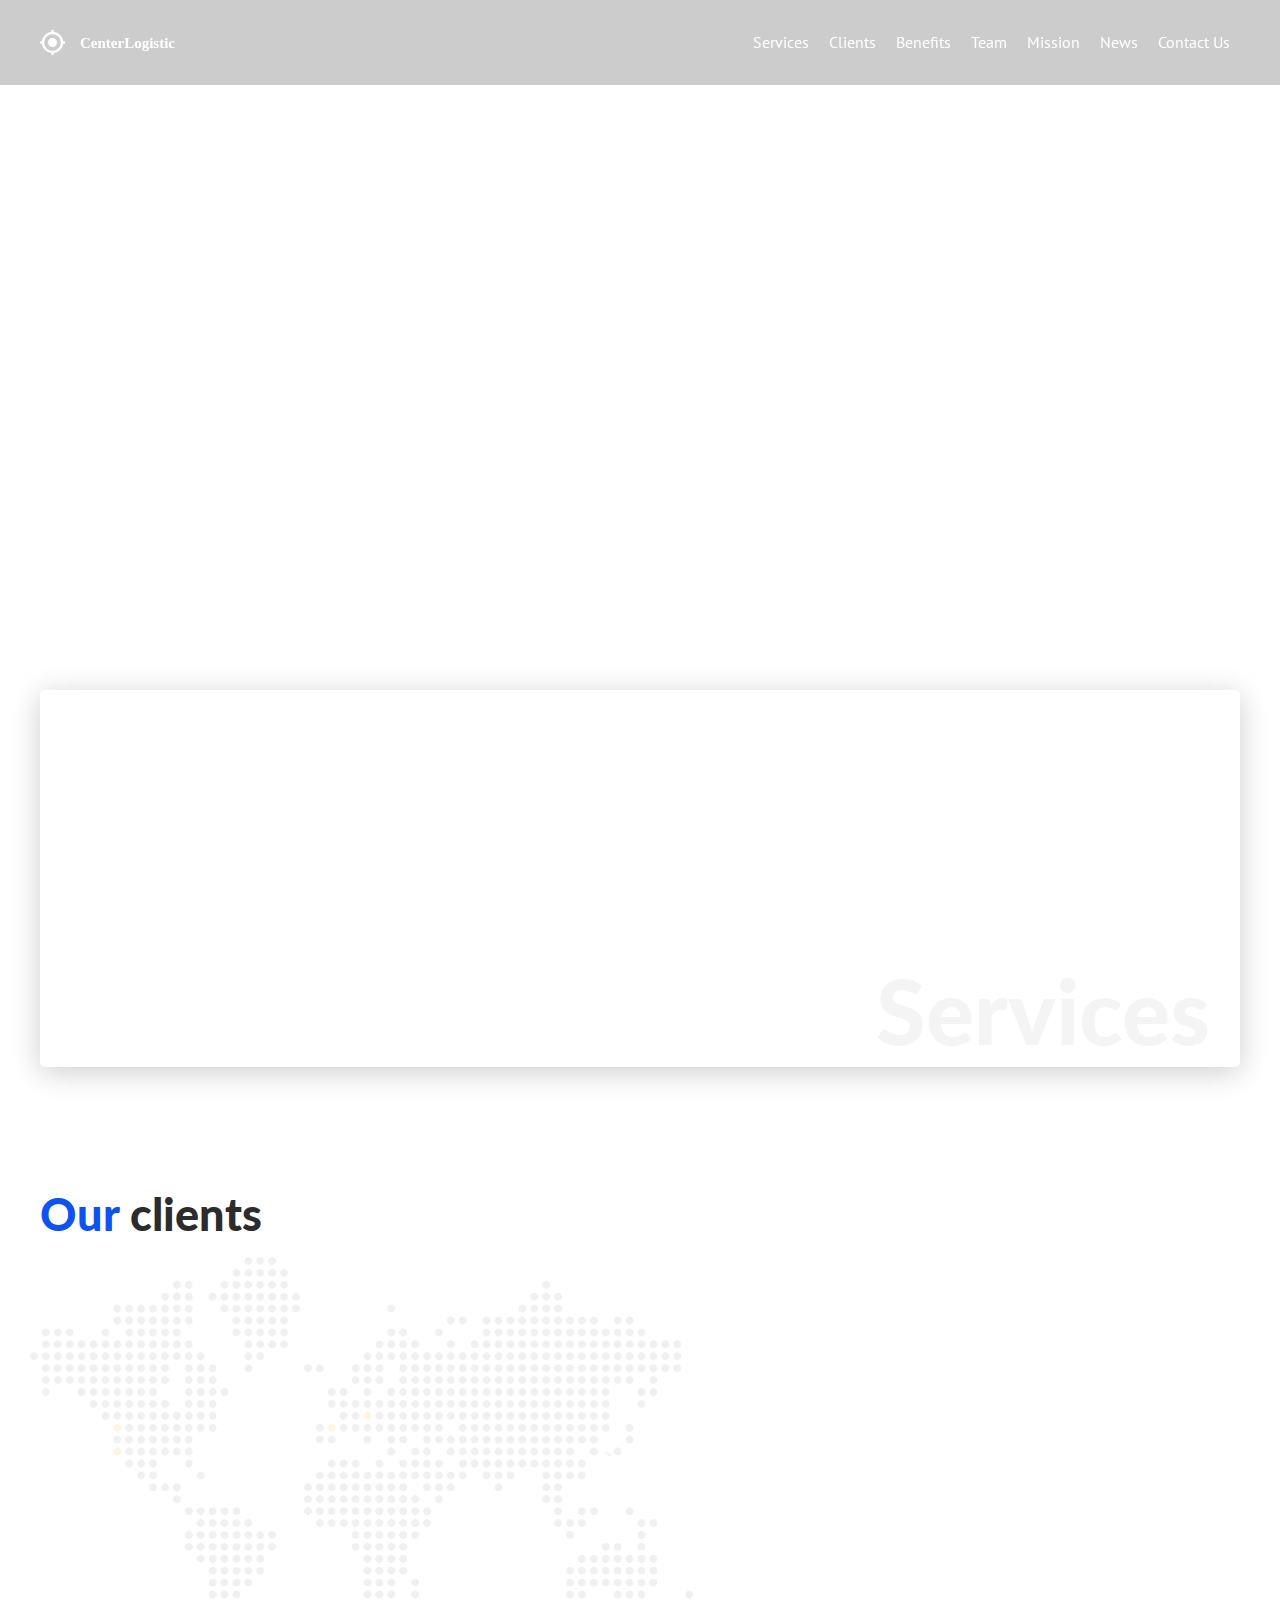
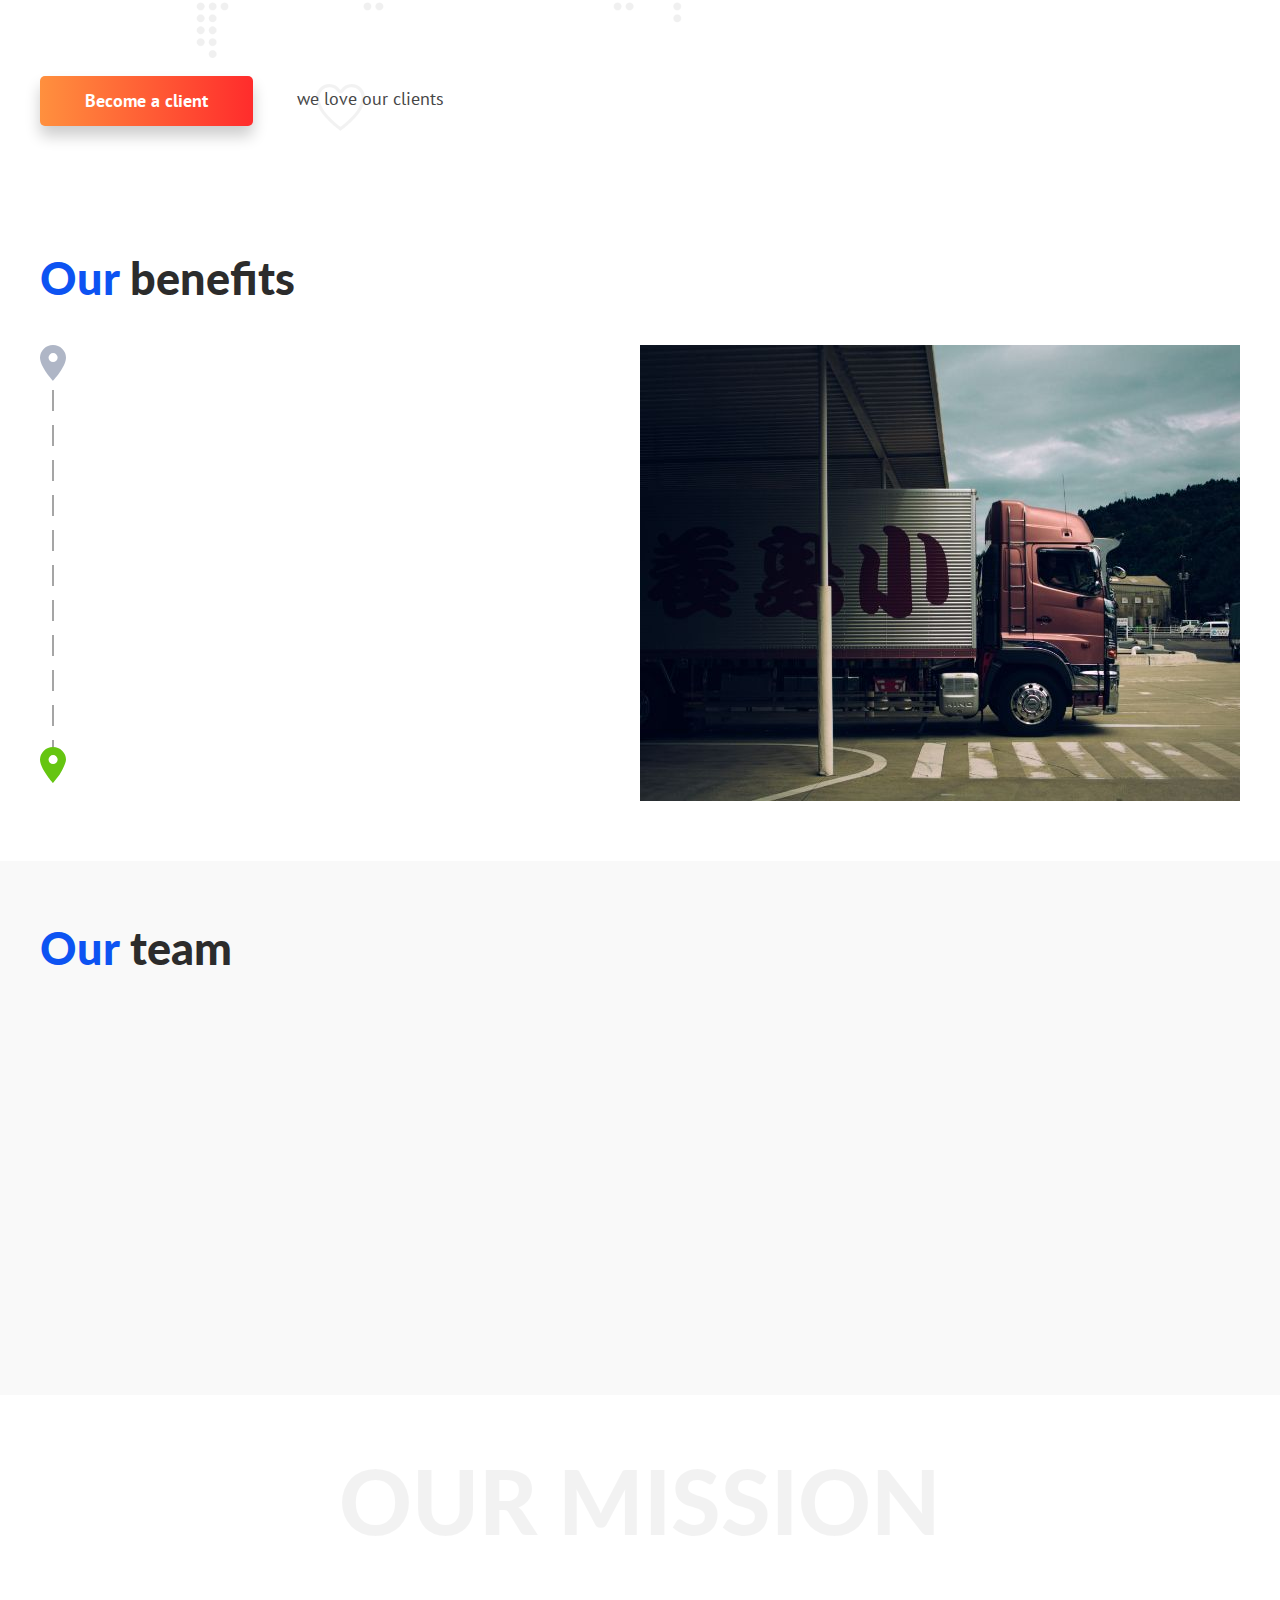
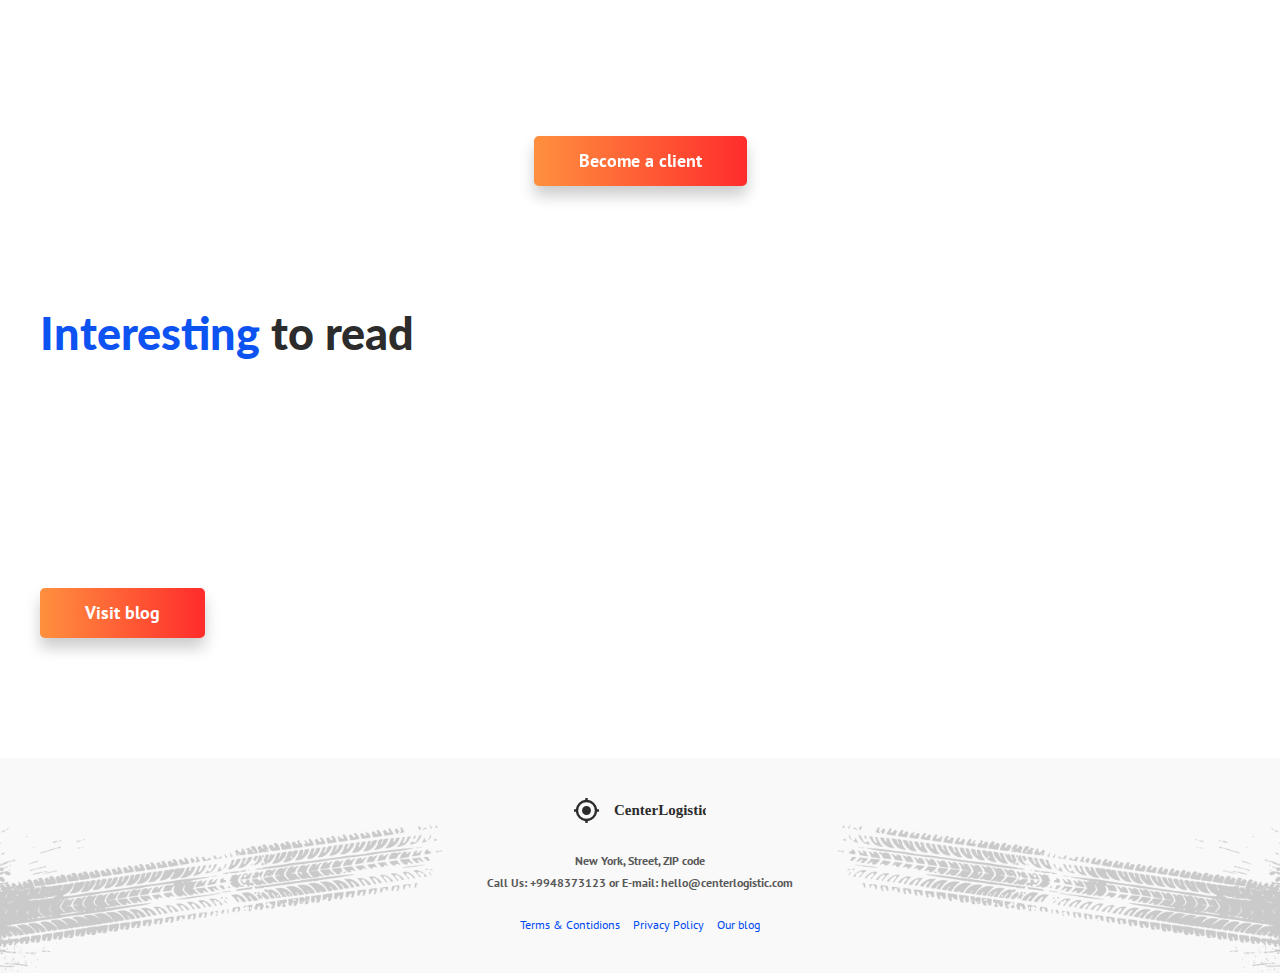
<file: index.html>
<!DOCTYPE html>
<html lang="en">
<head>
    <meta charset="UTF-8">
    <meta http-equiv="X-UA-Compatible" content="IE=edge">
    <meta name="viewport" content="width=device-width, initial-scale=1.0">
    <link rel="preconnect" href="https://fonts.googleapis.com">
    <link rel="preconnect" href="https://fonts.gstatic.com" crossorigin>
    <link href="https://fonts.googleapis.com/css2?family=Lato:wght@400;700;900&family=PT+Sans&display=swap" rel="stylesheet">
    <link rel="stylesheet" href="assets/css/slick.css">
    <link rel="stylesheet" href="assets/css/aos.css">
    <link rel="stylesheet" href="assets/css/style.css">
    <title>CenterLogistic</title>
</head>
<body>

<div class="page">
    <!-- Header -->
        <header class="header" id="header">
            <div class="container">
                <div class="header__inner">
                    <a href="#" data-scroll="#intro">
                        <img class="img" src="assets/images/logo.svg" alt="CenterLogistic">
                    </a>
                    <nav class="nav" id="nav">
                        <a class="nav__link" href="#" data-scroll="#services">Services</a>
                        <a class="nav__link" href="#" data-scroll="#clients">Clients</a>
                        <a class="nav__link" href="#" data-scroll="#benefits">Benefits</a>
                        <a class="nav__link" href="#" data-scroll="#team">Team</a>
                        <a class="nav__link" href="#" data-scroll="#mission">Mission</a>
                        <a class="nav__link" href="#" data-scroll="#news">News</a>
                        <a class="nav__link" href="#">Contact Us</a>
                    </nav>

                    <button class="burger" type="button" id="navToggle">
                        <span class="burger__line">1</span>
                        <span class="burger__line">2</span>
                        <span class="burger__line">3</span>
                        <span class="burger__line">4</span>
                    </button>
                </div>
            </div>
        </header>


    <!-- Intro -->
    <div class="intro" id="intro">
        <div class="intro__slider" id="introSlider">
            <div>
                <img class="intro__slider-photo" src="assets/images/intro-bg.jpg" alt="">
            </div>
            <div>
                <img class="intro__slider-photo" src="assets/images/intro-bg.jpg" alt="">
            </div>

        </div>
        <div class="container">
            <div class="intro__inner">
                <div class="request-form request-form--intro" data-aos="fade-right">
                    <div class="request-form__header">
                        <h3 class="request-form__title">Get Callback</h3>
                        <div class="request-form__text">Lorem ipsum dolor sit amet, consetetur sadipscing elitr, sed diam nonumy eirmod tempor invidunt ut</div>
                    </div>
                    <div class="request-form__content">
                        <form class="form" action="/" method="post">
                            <div class="form__group">
                                <input class="input input--user" type="text" placeholder="Your name">
                            </div>
                            <div class="form__group">
                                <input class="input input--phone" type="phone" placeholder="Your phone">
                            </div>
                            <div class="form__group">
                                <input class="input input--email" type="emali" placeholder="Your emali">
                            </div>
                            <button class="btn btn--block btn--orange" type="submit"><span>Call me back</span>
                            </button>
                        </form>
                    </div>
                </div>

                <div class="intro__text" data-aos="fade-left">
                    <div class="intro__countries">USA, Europe, Asia</div>
                    <h1 class="intro__title">
                        <span class="intro__title-amp">&amp;</span>
                        Trans<br>Logistic</br></h1>
                </div>

                <div class="intro__slider-arrows">
                    <button class="intro__slider-btn intro__slider-btn-prev" id="introSliderPrev" type="button">Prev</button>
                    <button class="intro__slider-btn intro__slider-btn-next" id="introSliderNext" type="button">Next</button>
                </div>
            </div>
        </div>
    </div> <!-- /.intro -->

    <!-- Services -->

    <section class="section" id="services" data-scrollspy="#services">
        <div class="container">
            <div class="services">
                <h2 class="services__main--title">Services</h2>
                <div class="services__item" data-aos="fade-right" data-aos-delay="100">
                    <h4 class="services__title">Ground shipping</h4>
                    <div class="services__text">
                        <p>Lorem ipsum dolor sit amet, consetetur sadipscing elitr, sed diam nonumy eirmod tempor invidunt ut labore et dolore magna aliquyam. Lorem ipsum dolor sit amet, consetetur sadipscing elitr, sed diam nonumy eirmod tempor invidunt ut labore et dolore magna aliquyam</p>
                    </div>
                    <div class="services__footer">
                        <a class="services__link" href="">Learn more</a>
                    </div>
                </div>

                <div class="services__item" data-aos="fade-right" data-aos-delay="200">
                    <h4 class="services__title">Railway shipping</h4>
                    <div class="services__text">
                        <p>Lorem ipsum dolor sit amet, consetetur sadipscing elitr, sed diam nonumy eirmod tempor invidunt ut labore et dolore magna aliquyam</p>
                    </div>
                    <div class="services__footer">
                        <a class="services__link" href="">Learn more</a>
                    </div>
                </div>

                <div class="services__item" data-aos="fade-left" data-aos-delay="200">
                    <h4 class="services__title">Water shipping</h4>
                    <div class="services__text">
                        <p>Lorem ipsum dolor sit amet, consetetur sadipscing elitr, sed diam nonumy eirmod tempor invidunt ut labore et dolore magna aliquyam</p>
                    </div>
                    <div class="services__footer">
                        <a class="services__link" href="">Learn more</a>
                    </div>
                </div>

                <div class="services__item" data-aos="fade-left" data-aos-delay="100">
                    <h4 class="services__title">Air shipping</h4>
                    <div class="services__text">
                        <p>Lorem ipsum dolor sit amet, consetetur sadipscing elitr, sed diam nonumy eirmod tempor invidunt ut labore et dolore magna aliquyam. Lorem ipsum dolor sit amet, consetetur sadipscing elitr, sed diam nonumy eirmod tempor invidunt ut labore et dolore magna aliquyam</p>
                    </div>
                    <div class="services__footer">
                        <a class="services__link" href="">Learn more</a>
                    </div>
                </div>

            </div>
        </div>
    </section> <!-- /.Services -->

    <!-- Clients -->

    <section class="section section--map" id="clients" data-scrollspy="#clients">
        <div class="container">
            <h2 class="section__title"><span>Our</span> clients</h2>


            <div class="clients">
                <div class="clients__logos">
                    <ul class="clients__list">
                        <li data-aos="fade-right" data-aos-delay="50">
                            <a href="#" target="blank">
                                <img class="clients__list--logo img" src="assets/images/clients/atica.svg" alt="">
                            </a>
                        </li>
                        <li data-aos="fade-right" data-aos-delay="100">
                            <a href="#" target="blank">
                                <img class="clients__list--logo img" src="assets/images/clients/hex-lab.svg" alt="">
                            </a>
                        </li>
                        <li data-aos="fade-right" data-aos-delay="150">
                            <a href="#" target="blank">
                                <img class="clients__list--logo img" src="assets/images/clients/amara.svg" alt="">
                            </a>
                        </li>
                        <li data-aos="fade-right" data-aos-delay="200">
                            <a href="#" target="blank">
                                <img class="clients__list--logo img" src="assets/images/clients/muzica-2.svg" alt="">
                            </a>
                        </li>
                        <li data-aos="fade-right" data-aos-delay="250">
                            <a href="#" target="blank">
                                <img class="clients__list--logo img" src="assets/images/clients/solaytic.svg" alt="">
                            </a>
                        </li>
                        <li data-aos="fade-right" data-aos-delay="300">
                            <a href="#" target="blank">
                                <img class="clients__list--logo img" src="assets/images/clients/hexa.svg" alt="">
                            </a>
                        </li>
                        <li data-aos="fade-right" data-aos-delay="350">
                            <a href="#" target="blank">
                                <img class="clients__list--logo img" src="assets/images/clients/utosia-2.svg" alt="">
                            </a>
                        </li>
                        <li data-aos="fade-right" data-aos-delay="400">
                            <a href="#" target="blank">
                                <img class="clients__list--logo img" src="assets/images/clients/fox-hub.svg" alt="">
                            </a>
                        </li>
                    </ul>
                </div>
                <div class="clients__reviews">
                    <div class="reviews" id="reviewsSlider" data-aos="fade-left">
                        <div class="reviews__item">
                            <div class="reviews__header">
                                <img class="reviews__photo" src="assets/images/clients/blogpost-placeholder-100x100.png" alt="Photo">
                                <div class="reviews__header--content">
                                    <div class="reviews__name">John Smith</div>
                                    <div class="reviews__company">FOX Hub CEO</div>
                                </div>
                            </div>
                            <div class="reviews__content">
                                <p>Lorem ipsum dolor sit amet consectetur adipisicing elit. Dolorum repellat voluptatem iure tenetur, perferendis natus ipsam rem corporis rerum eaque impedit sunt nobis excepturi. Quaerat velit error blanditiis tempore vitae.</p>
                                <p>Lorem ipsum, dolor sit amet consectetur adipisicing elit. Accusantium, iure doloremque, eum dignissimos repellendus voluptatum consequuntur expedita maxime tenetur quibusdam possimus. Iure ipsam libero maiores quasi aperiam ad. Quisquam, voluptates.</p>
                            </div>
                        </div>

                        <div class="reviews__item">
                            <div class="reviews__header">
                                <img class="reviews__photo" src="assets/images/clients/blogpost-placeholder-100x100.png" alt="Photo">
                                <div class="reviews__header--content">
                                    <div class="reviews__name">John Smith</div>
                                    <div class="reviews__company">FOX Hub CEO</div>
                                </div>
                            </div>
                            <div class="reviews__content">
                                <p>Lorem ipsum dolor sit amet consectetur adipisicing elit. Dolorum repellat voluptatem iure tenetur, perferendis natus ipsam rem corporis rerum eaque impedit sunt nobis excepturi. Quaerat velit error blanditiis tempore vitae.</p>
                                <p>Lorem ipsum, dolor sit amet consectetur adipisicing elit. Accusantium, iure doloremque, eum dignissimos repellendus voluptatum consequuntur expedita maxime tenetur quibusdam possimus. Iure ipsam libero maiores quasi aperiam ad. Quisquam, voluptates.</p>
                            </div>
                        </div>
                    </div>
                </div>

            </div><!--/.clients -->

            <button class="btn btn--orange btn--shadow" type="button" data-modal="#becomeClientModal"><span>Become a client</span></button>
            <span class="clients-love" >we love our clients</span>
        </div>
    </section>

    <section class="section" id="benefits" data-scrollspy="#benefits">
        <div class="container">
            <h2 class="section__title"><span>Our</span> benefits</h2>
            <div class="benefits">
                <div class="benefits__col">
                    <ul class="benefits-list">
                        <li class="benefits-list__item" data-aos="fade-down" data-aos-anchor=".benefits">
                            <h4 class="benefits-list__title">Safety</h4>
                            <div class="benefits-list__text">
                                <p>Lorem ipsum dolor sit amet, consetetur sadipscing elitr.</p>
                            </div>
                        </li>

                        <li class="benefits-list__item" data-aos="fade-down" data-aos-delay="100" data-aos-anchor=".benefits">
                            <h4 class="benefits-list__title">High quality drivers</h4>
                            <div class="benefits-list__text">
                                <p>Lorem ipsum dolor sit amet, consetetur sadipscing elitr, sed diam nonumy.</p>
                            </div>
                        </li>

                        <li class="benefits-list__item" data-aos="fade-down" data-aos-delay="200" data-aos-anchor=".benefits">
                            <h4 class="benefits-list__title">Guarantee &amp Support 24/7</h4>
                            <div class="benefits-list__text">
                                <p>Lorem ipsum dolor sit amet, consetetur sadipscing elitr, sed diam nonumy.</p>
                            </div>
                        </li>

                        <li class="benefits-list__item" data-aos="fade-down" data-aos-delay="300" data-aos-anchor=".benefits">
                            <h4 class="benefits-list__title">Personal manager</h4>
                            <div class="benefits-list__text">
                                <p>Lorem ipsum dolor sit amet, consetetur sadipscing elitr, sed diam nonumy.</p>
                            </div>
                        </li>
                    </ul>
                </div><!-- /.benefits__col -->

                <div class="benefits__col">
                    <img class="img" src="assets/images/benefits.jpg" alt="">
                </div>
            </div> <!-- /.benefits -->
        </div> <!-- /.container -->
    </section>

    <!-- Team -->
    <section class="section section--gray" id="team" data-scrollspy="#team">
        <div class="container">
            <h2 class="section__title"><span>Our</span> team</h2>

            <div class="team">
                <div class="team__col" data-aos="fade-right" data-aos-delay="100">
                    <div class="team__item">
                        <img class="img team__photo" src="assets/images/team/Jonh.jpg" alt="">
                        <div class="team__name">John Smith</div>
                        <div class="team__prof">Logistic manager - 8 years experience</div>
                        <ul class="team__contacts">
                            <li>
                                <img class="team__contacts-icon" src="assets/images/_ionicons_svg_ios-mail.svg" alt="">
                                <a href="mailto:john@centerlogistic.com">john@centerlogistic.com</a>
                            </li>
                            <li>
                                <img class="team__contacts-icon" src="assets/images/_ionicons_svg_ios-mail.svg" alt="">
                                <a href="tel:+987412512543">+987412512543</a>
                            </li>
                        </ul>
                    </div>
                </div>

                <div class="team__col" data-aos="fade-right" data-aos-delay="200">
                    <div class="team__item">
                        <img class="img team__photo" src="assets/images/team/Daniel .jpg" alt="">
                        <div class="team__name">Daniel Kore</div>
                        <div class="team__prof">Software engineer</div>
                        <ul class="team__contacts">
                            <li>
                                <img class="team__contacts-icon" src="assets/images/_ionicons_svg_ios-mail.svg" alt="">
                                <a href="mailto:daniel@centerlogistic.com">daniel@centerlogistic.com</a></li>
                            <li>
                                <img class="team__contacts-icon" src="assets/images/_ionicons_svg_ios-mail.svg" alt="">
                                <a href="tel:+987423252253">+987423252253</a></li>
                        </ul>
                    </div>
                </div>

                <div class="team__col" data-aos="fade-right" data-aos-delay="300">
                    <div class="team__item">
                        <img class="img team__photo" src="assets/images/team/Anna.jpg" alt="">
                        <div class="team__name">Anna Filler</div>
                        <div class="team__prof">Marketing specialist - 10 years experience</div>
                        <ul class="team__contacts">
                            <li>
                                <img class="team__contacts-icon" src="assets/images/_ionicons_svg_ios-mail.svg" alt="">
                                <a href="mailto:anna@centerlogistic.com">anna@centerlogistic.com</a></li>
                            <li>
                                <img class="team__contacts-icon" src="assets/images/_ionicons_svg_ios-mail.svg" alt="">
                                <a href="tel:+987412512543">+98735353456</a></li>
                        </ul>
                    </div>
                </div>
            </div>
        </div>
    </section>

     <!-- Mission -->

    <section class="section" id="mission" data-scrollspy="#mission">
        <div class="container">
            <h2 class="mission-title">Our mission</h2>
            <div class="mission" data-aos="fade-up" data-aos-duration="1500">
                <h3 class="mission__title">To provide our customer qualified services according the international</h3>
                <h4 class="mission__subtitle">Book your Cargo now & Your job just got a lot easier</h4>
            </div>
            <div class="text-center">
                <button class="btn btn--orange btn--shadow" type="button" data-modal="#becomeClientModal"><span>Become a client</span></button>
            </div>
        </div>
    </section>

    <!-- News -->
    <section class="section section--last" id="news" data-scrollspy="#news">
        <div class="container">
            <h2 class="section__title"><span>Interesting</span> to read</h2>
            <div class="articles">
                <article class="articles__item" data-aos="fade-right" data-aos-delay="100">
                    <h4 class="articles__title">
                        <a href="#">News title</a>
                    </h4>
                    <div class="articles__text">Lorem ipsum dolor sit amet, consectetur adipisicing elit. Quos enim id odio ipsa non pariatur fuga optio commodi unde iure fugit at, officia aperiam porro accusamus aliquid cum quaerat totam.</div>
                    <time class="articles__date" pubdate="2019-03-21">21 March, 2019</time>
                </article>

                <article class="articles__item" data-aos="fade-left" data-aos-delay="200">
                    <h4 class="articles__title">
                        <a href="#">News title</a>
                    </h4>
                    <div class="articles__text">Lorem ipsum dolor sit amet, consectetur adipisicing elit. Quos enim id odio ipsa non pariatur fuga optio commodi unde iure fugit at, officia aperiam porro accusamus aliquid cum quaerat totam.</div>
                    <time class="articles__date" pubdate="2019-03-21">21 March, 2019</time>
                </article>
            </div>
            <a class="btn btn--orange btn--shadow" href="blog.html"><span>Visit blog</span></a>
        </div>
    </section>

    <!-- Footer -->

    <footer class="footer">
        <div class="container">
            <img src="assets/images/logo-black.svg" alt="">
            <address class="footer__contacts">
                <p>
                    New York, Street, ZIP code
                </p>
                <p>
                    Call Us: <a href="tel:+9948373123">+9948373123</a> or E-mail: <a href="mailto:hello@centerlogistic.com">hello@centerlogistic.com</a>
                </p>
            </address>
            <nav class="footer__nav">
                <a href="">Terms &amp; Contidions</a>
                <a href="">Privacy Policy</a>
                <a href=""> Our blog</a>
            </nav>
        </div>
    </footer>





    <!-- Modals -->
    <div class="modal" id="becomeClientModal">
        <div class="modal__inner">
            <div class="modal__content">
                <div class="modal__header">
                    <h4 class="modal__title">
                        Need to deliver your cargo?<br>We can help!</br>
                    </h4>
                    <div class="modal__text">
                        <p>Fill a little form and we will call you back!</p>
                    </div>
                </div>

                <form class="form" action="/" method="post">
                    <div class="form__group">
                        <input class="input input--dark input--user" type="text" placeholder="Your name">
                    </div>
                    <div class="form__group">
                        <input class="input input--dark input--phone" type="phone" placeholder="Your phone">
                    </div>
                    <div class="form__group">
                        <input class="input input--dark input--email" type="emali" placeholder="Your emali">
                    </div>
                    <button class="btn btn--block btn--orange" type="submit"><span>Call me back</span>
                    </button>
                </form>

                <div class="modal__footer">
                    <h4 class="modal__footer-title">Our contacts</h4>
                    <address class="modal__contacts">
                        <p>New York, Street, ZIP code</p>
                        <p>Phone: <a href="tel:+9948373123">+9948373123</a></p>
                        <p>E-mail: <a href="mailto:hello@centerlogistic.com">
                            hello@centerlogistic.com</a></p>
                    </address>
                </div>

                <button class="modal__close" type="button" data-modal-close>
                    <img src="assets/images/close.svg" alt="Close">
                </button>
            </div>
        </div>
    </div><!-- /.Modal -->

    <div class="modal" id="thanksModal">
        <div class="modal__inner">
            <div class="modal__content">
                <div class="modal__header">
                    <img class="modal__icon" src="assets/images/tick.svg" alt="">
                    <h4 class="modal__title">
                        Thanks for your request
                    </h4>
                    <div class="modal__text">
                        <p>We call you back as soon as possible!</p>
                    </div>
                </div>

                <div class="modal__footer">
                    <h4 class="modal__footer-title">Our contacts</h4>
                    <address class="modal__contacts">
                        <p>New York, Street, ZIP code</p>
                        <p>Phone: <a href="tel:+9948373123">+9948373123</a></p>
                        <p>E-mail: <a href="mailto:hello@centerlogistic.com">
                            hello@centerlogistic.com</a></p>
                    </address>
                </div>

                <button class="modal__close" type="button" data-modal-close>
                    <img src="assets/images/close.svg" alt="Close">
                </button>
            </div>
        </div>
    </div>
</div><!-- /.page -->

<!-- Javascript -->
<script src="https://ajax.aspnetcdn.com/ajax/jQuery/jquery-3.6.0.min.js"></script>
<script src="assets/js/slick.min.js"></script>
<script src="assets/js/aos.js"></script>
<script src="assets/js/app.js"></script>

</body>
</html>
</file>
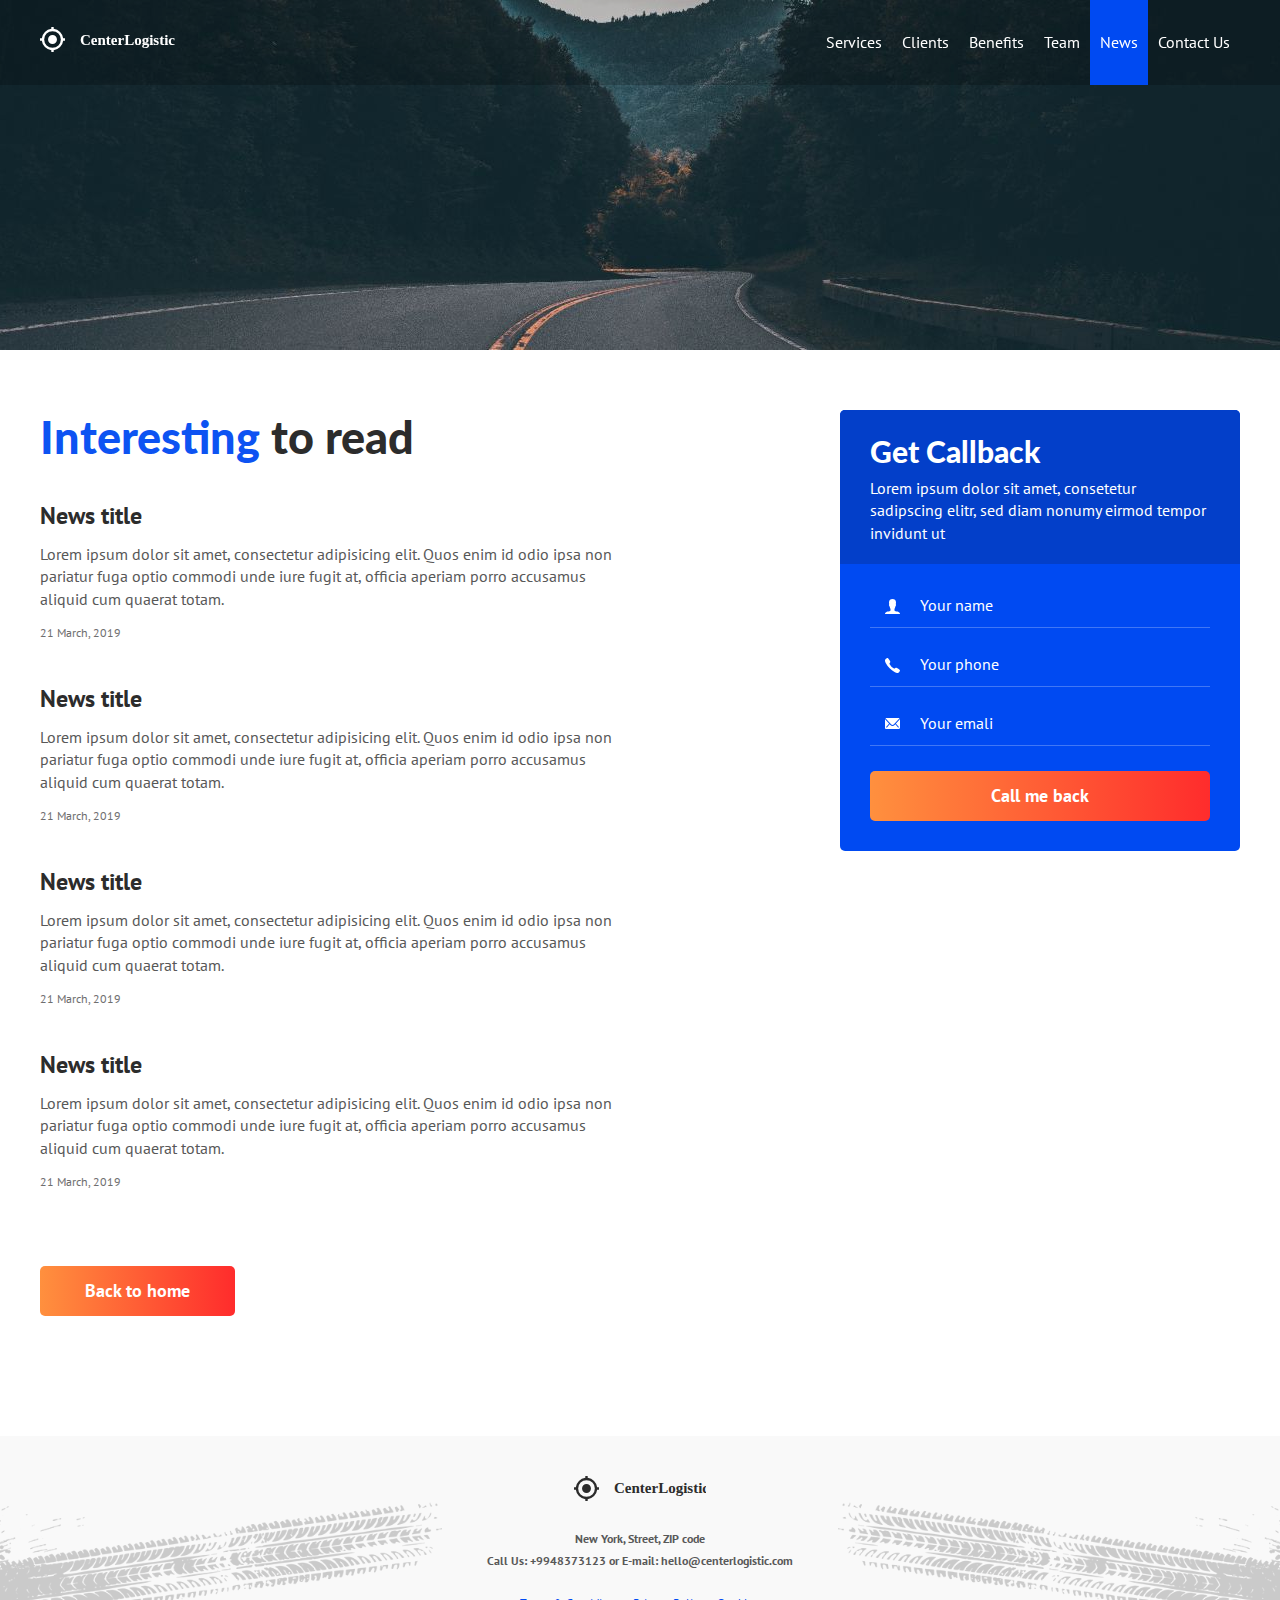
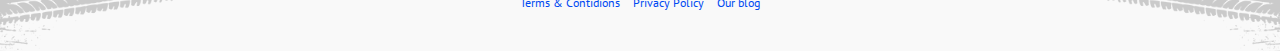
<file: blog.html>
<!DOCTYPE html>
<html lang="en">
<head>
    <meta charset="UTF-8">
    <meta http-equiv="X-UA-Compatible" content="IE=edge">
    <meta name="viewport" content="width=device-width, initial-scale=1.0">
    <link rel="preconnect" href="https://fonts.googleapis.com">
    <link rel="preconnect" href="https://fonts.gstatic.com" crossorigin>
    <link href="https://fonts.googleapis.com/css2?family=Lato:wght@400;700;900&family=PT+Sans&display=swap" rel="stylesheet">
    <link rel="stylesheet" href="assets/css/style.css">
    <title>CenterLogistic</title>
</head>
<body>

<div class="page">
    <!-- Header -->
    <header class="header">
        <div class="container">
            <div class="header__inner">
                <a href="index.html">
                    <img src="assets/images/logo.svg" alt="CenterLogistic">
                </a>

                <nav class="nav">
                    <a class="nav__link" href="index.html">Services</a>
                    <a class="nav__link" href="">Clients</a>
                    <a class="nav__link" href="">Benefits</a>
                    <a class="nav__link" href="">Team</a>
                    <a class="nav__link  active" href="">News</a>
                    <a class="nav__link" href="">Contact Us</a>
                </nav>

                <button class="burger" type="button">
                    <img class="burger__icon" src="assets/images/burger.svg" alt="">
                </button>
            </div>
        </div>
    </header>

    <!-- Intro -->

    <div class="into intro--blog"></div>

    <!-- Main -->

    <section class="section section--last">
        <div class="container">
            <main class="main">
                <div class="main__col">
                    <h1 class="section__title"><span>Interesting</span> to read</h1>
                    <div class="articles articles--colum">
                        <article class="articles__item">
                            <h4 class="articles__title">
                                <a href="#">News title</a>
                            </h4>
                            <div class="articles__text">Lorem ipsum dolor sit amet, consectetur adipisicing elit. Quos enim id odio ipsa non pariatur fuga optio commodi unde iure fugit at, officia aperiam porro accusamus aliquid cum quaerat totam.</div>
                            <time class="articles__date" pubdate="2019-03-21">21 March, 2019</time>
                        </article>

                        <article class="articles__item">
                            <h4 class="articles__title">
                                <a href="#">News title</a>
                            </h4>
                            <div class="articles__text">Lorem ipsum dolor sit amet, consectetur adipisicing elit. Quos enim id odio ipsa non pariatur fuga optio commodi unde iure fugit at, officia aperiam porro accusamus aliquid cum quaerat totam.</div>
                            <time class="articles__date" pubdate="2019-03-21">21 March, 2019</time>
                        </article>

                        <article class="articles__item">
                            <h4 class="articles__title">
                                <a href="#">News title</a>
                            </h4>
                            <div class="articles__text">Lorem ipsum dolor sit amet, consectetur adipisicing elit. Quos enim id odio ipsa non pariatur fuga optio commodi unde iure fugit at, officia aperiam porro accusamus aliquid cum quaerat totam.</div>
                            <time class="articles__date" pubdate="2019-03-21">21 March, 2019</time>
                        </article>

                        <article class="articles__item">
                            <h4 class="articles__title">
                                <a href="#">News title</a>
                            </h4>
                            <div class="articles__text">Lorem ipsum dolor sit amet, consectetur adipisicing elit. Quos enim id odio ipsa non pariatur fuga optio commodi unde iure fugit at, officia aperiam porro accusamus aliquid cum quaerat totam.</div>
                            <time class="articles__date" pubdate="2019-03-21">21 March, 2019</time>
                        </article>
                    </div>

                    <a class="btn btn--orange" href="index.html">Back to home</a>
                </div>
                <div class="main__col">
                    <div class="request-form request-form--right">
                        <div class="request-form__header">
                            <h3 class="request-form__title">Get Callback</h3>
                            <div class="request-form__text">Lorem ipsum dolor sit amet, consetetur sadipscing elitr, sed diam nonumy eirmod tempor invidunt ut</div>
                        </div>
                        <div class="request-form__content">
                            <form class="form" action="/" method="post">
                                <div class="form__group">
                                    <input class="input input--user" type="text" placeholder="Your name">
                                </div>
                                <div class="form__group">
                                    <input class="input input--phone" type="phone" placeholder="Your phone">
                                </div>
                                <div class="form__group">
                                    <input class="input input--email" type="emali" placeholder="Your emali">
                                </div>
                                <button class="btn btn--block btn--orange" type="submit"><span>Call me back</span>
                                </button>
                            </form>
                        </div>
                    </div>
                </div>
            </main>
        </div>
    </section>


    <!-- Footer -->

    <footer class="footer">
        <div class="container">
            <img src="assets/images/logo-black.svg" alt="">
            <address class="footer__contacts">
                <p>
                    New York, Street, ZIP code
                </p>
                <p>
                    Call Us: <a href="tel:+9948373123">+9948373123</a> or E-mail: <a href="mailto:hello@centerlogistic.com">hello@centerlogistic.com</a>
                </p>
            </address>
            <nav class="footer__nav">
                <a href="">Terms &amp; Contidions</a>
                <a href="">Privacy Policy</a>
                <a href=""> Our blog</a>
            </nav>
        </div>
    </footer>
</div><!-- /.page -->

</body>
</html>
</file>
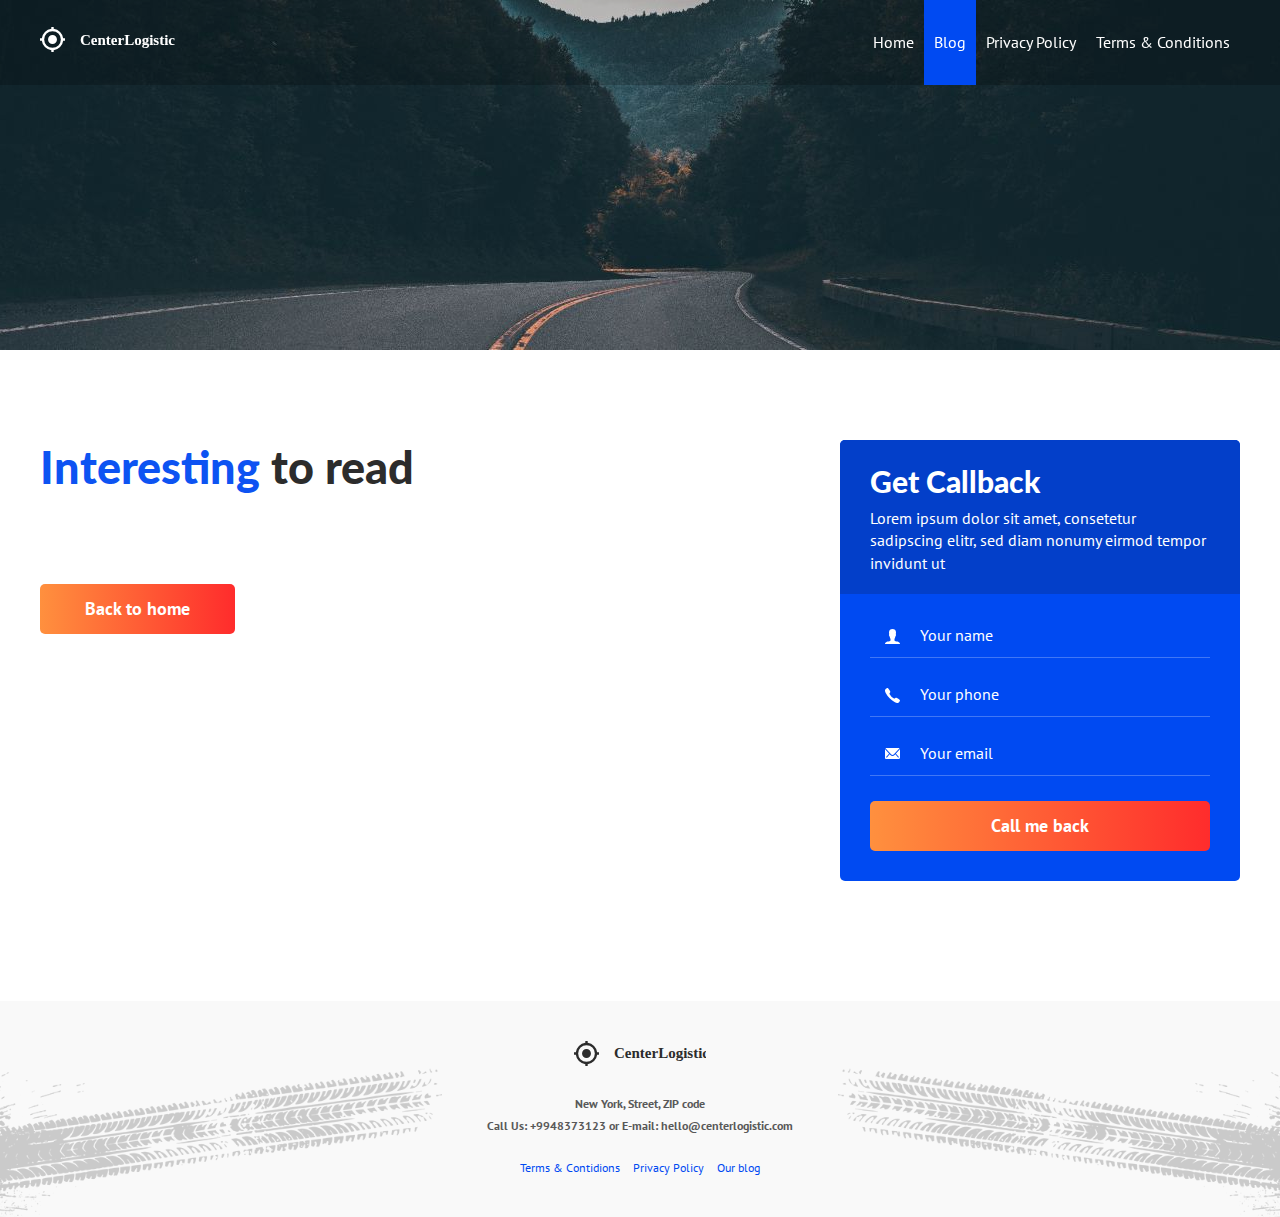
<file: blog2.html>
<!DOCTYPE html>
<html lang="en">
<head>
    <meta charset="UTF-8">
    <link href="https://fonts.googleapis.com/css?family=Lato:400,700,900|PT+Sans&display=swap&subset=cyrillic" rel="stylesheet">
    <link rel="stylesheet" href="assets/css/slick.css">
    <link rel="stylesheet" href="assets/css/aos.css">
    <link rel="stylesheet" href="assets/css/style.css">
    <meta name="viewport" content="width=device-width, initial-scale=1">

    <link rel="apple-touch-icon" sizes="180x180" href="assets/images/favicons/apple-touch-icon.png">
    <link rel="icon" type="image/png" sizes="32x32" href="assets/images/favicons/favicon-32x32.png">
    <link rel="icon" type="image/png" sizes="16x16" href="assets/images/favicons/favicon-16x16.png">
    <link rel="manifest" href="assets/images/favicons/manifest.json">
    <link rel="mask-icon" href="assets/images/favicons/safari-pinned-tab.svg" color="#004AF2">
    <meta name="msapplication-TileColor" content="#004AF2">
    <meta name="theme-color" content="#004AF2">

    <title>CenterLogistic</title>
</head>
<body>

<div class="page">

    <!-- Header -->
    <header class="header" id="header">
        <div class="container">
            <div class="header__inner">
                <a href="index.html">
                    <img src="assets/images/logo.svg" alt="CenterLogistic">
                </a>

                <nav class="nav" id="nav">
                    <a class="nav__link" href="index.html">Home</a>
                    <a class="nav__link  active" href="blog.html">Blog</a>
                    <a class="nav__link" href="text.html">Privacy Policy</a>
                    <a class="nav__link" href="text2.html">Terms &amp; Conditions</a>
                </nav>

                <button class="burger" type="button" id="navToggle">
                    <span class="burger__line">1</span>
                    <span class="burger__line">2</span>
                    <span class="burger__line">3</span>
                    <span class="burger__line">4</span>
                </button>
            </div>
        </div>
    </header>



    <!-- Intro -->
    <div class="intro  intro--blog" id="intro"></div>


    <!-- Main -->
    <section class="section  section--last">
        <div class="container">
            <main class="main">
                <div class="main__col  main__col--left">
                    <h1 class="section__title"><span>Interesting</span> to read</h1>

                    <div class="articles  articles--column">
                        <article class="articles__item">
                           
                        </article>

                        <article class="articles__item">
                           
                        </article>

                        <article class="articles__item">
                           
                        </article>

                        <article class="articles__item">
                            
                        </article>
                    </div><!-- /.articles -->

                    <a class="btn  btn--orange" href="index.html">
                        <span>Back to home</span>
                    </a>
                </div>

                <div class="main__col  main__col--right">
                    <div class="request-form  request-form--right">
                        <div class="request-form__header">
                            <h3 class="request-form__title">Get Callback</h3>
                            <div class="request-form__text">Lorem ipsum dolor sit amet, consetetur sadipscing elitr, sed diam nonumy eirmod tempor invidunt ut</div>
                        </div>

                        <div class="request-form__content">
                            <form class="form" action="/" method="post">
                                <div class="form__group">
                                    <input class="input  input--user" type="text" placeholder="Your name">
                                </div>
                                <div class="form__group">
                                    <input class="input  input--phone" type="tel" placeholder="Your phone">
                                </div>
                                <div class="form__group">
                                    <input class="input  input--email" type="email" placeholder="Your email">
                                </div>
                                <button class="btn  btn--block  btn--orange" type="submit">
                                    <span>Call me back</span>
                                </button>
                            </form>
                        </div>
                    </div><!-- /.request-form -->
                </div>
            </main>
        </div><!-- /.container -->
    </section>


    <!-- Footer -->
    <footer class="footer">
        <div class="container">
            <img src="assets/images/logo-black.svg" alt="">
            <address class="footer__contacts">
                <p>New York, Street, ZIP code</p>
                <p>
                Call Us: <a href="tel:+9948373123">+9948373123</a> or
                E-mail: <a href="mailto:hello@centerlogistic.com">hello@centerlogistic.com</a>
                </p>
            </address>

            <nav class="footer__nav">
                <a href="text.html">Terms &amp; Contidions</a>
                <a href="text2.html">Privacy Policy</a>
                <a href="blog.html">Our blog</a>
            </nav>
        </div>
    </footer>

</div>



<!-- Javascript -->
<script src="assets/js/jquery-3.4.1.min.js"></script>
<script src="assets/js/slick.min.js"></script>
<script src="assets/js/aos.js"></script>
<script src="assets/js/app.js"></script>
<script src="assets/js/domjs.js"></script>


</body>
</html>
</file>
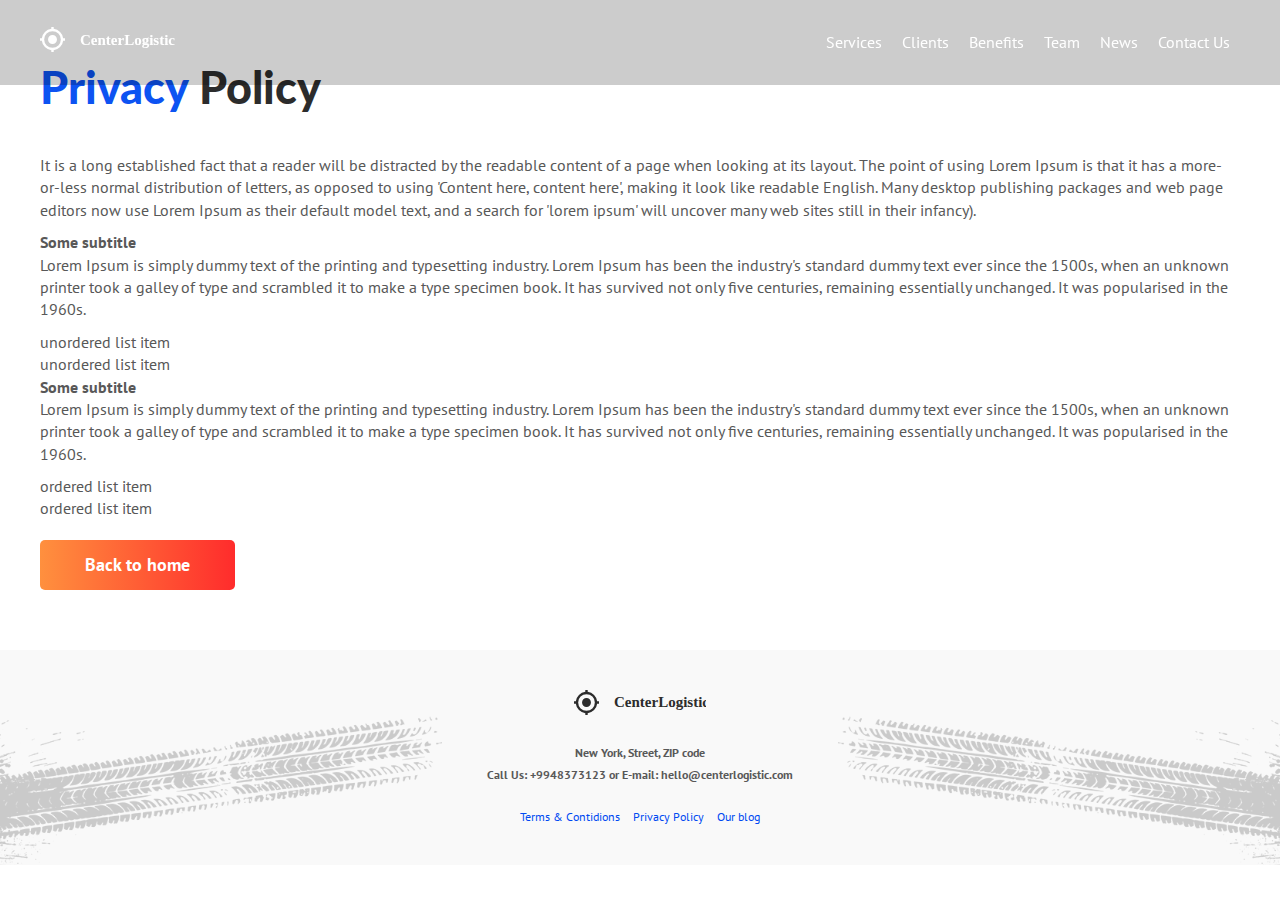
<file: privacy.html>
<!DOCTYPE html>
<html lang="en">
<head>
    <meta charset="UTF-8">
    <meta http-equiv="X-UA-Compatible" content="IE=edge">
    <meta name="viewport" content="width=device-width, initial-scale=1.0">
    <link rel="preconnect" href="https://fonts.googleapis.com">
    <link rel="preconnect" href="https://fonts.gstatic.com" crossorigin>
    <link href="https://fonts.googleapis.com/css2?family=Lato:wght@400;700;900&family=PT+Sans&display=swap" rel="stylesheet">
    <link rel="stylesheet" href="assets/css/style.css">
    <title>CenterLogistic</title>
</head>
<body>

<!-- Header -->
<header class="header">
    <div class="container">
        <div class="header__inner">
            <a href="index.html">
                <img src="assets/images/logo.svg" alt="CenterLogistic">
            </a>

            <nav class="nav">
                <a class="nav__link" href="index.html">Services</a>
                <a class="nav__link" href="">Clients</a>
                <a class="nav__link" href="">Benefits</a>
                <a class="nav__link" href="">Team</a>
                <a class="nav__link" href="blog.html">News</a>
                <a class="nav__link" href="">Contact Us</a>
            </nav>
        </div>
    </div>
</header>

<!-- Intro -->

<div class="into intro--privacy"></div>

<!-- Main -->

<section class="section">
    <div class="container">
        <main class="privacy">
            <h1 class="section__title"><span>Privacy</span> Policy</h1>
            <div class="privacy__text">
                <p>It is a long established fact that a reader will be distracted by the readable content of a page when looking at its layout. The point of using Lorem Ipsum is that it has a more-or-less normal distribution of letters, as opposed to using 'Content here, content here', making it look like readable English. Many desktop publishing packages and web page editors now use Lorem Ipsum as their default model text, and a search for 'lorem ipsum' will uncover many web sites still in their infancy).</p>
            </div>
            <h4 class="privacy__subtitle">Some subtitle</h4>
            <div class="privacy__text">
                <p>Lorem Ipsum is simply dummy text of the printing and typesetting industry. Lorem Ipsum has been the industry's standard dummy text ever since the 1500s, when an unknown printer took a galley of type and scrambled it to make a type specimen book. It has survived not only five centuries, remaining essentially unchanged. It was popularised in the 1960s.</p>
            </div>
            <ul class="privacy__list privacy__list--unordered">
                <li>unordered list item</li>
                <li>unordered list item</li>
            </ul>
            <h4 class="privacy__subtitle">Some subtitle</h4>
            <div class="privacy__text">
                <p>Lorem Ipsum is simply dummy text of the printing and typesetting industry. Lorem Ipsum has been the industry's standard dummy text ever since the 1500s, when an unknown printer took a galley of type and scrambled it to make a type specimen book. It has survived not only five centuries, remaining essentially unchanged. It was popularised in the 1960s.</p>
            </div>
            <ol class="privacy__list privacy__list--ordered">
                <li>ordered list item</li>
                <li>ordered list item</li>
            </ol>
        </main>
        <a class="btn btn--orange" href="index.html">Back to home</a>
    </div>
</section>


 <!-- Footer -->

<footer class="footer">
    <div class="container">
        <img src="assets/images/logo-black.svg" alt="">
        <address class="footer__contacts">
            <p>
                New York, Street, ZIP code
            </p>
            <p>
                Call Us: <a href="tel:+9948373123">+9948373123</a> or E-mail: <a href="mailto:hello@centerlogistic.com">hello@centerlogistic.com</a>
            </p>
        </address>
        <nav class="footer__nav">
            <a href="">Terms &amp; Contidions</a>
            <a href="">Privacy Policy</a>
            <a href=""> Our blog</a>
        </nav>
    </div>
</footer>

</body>
</html>
</file>
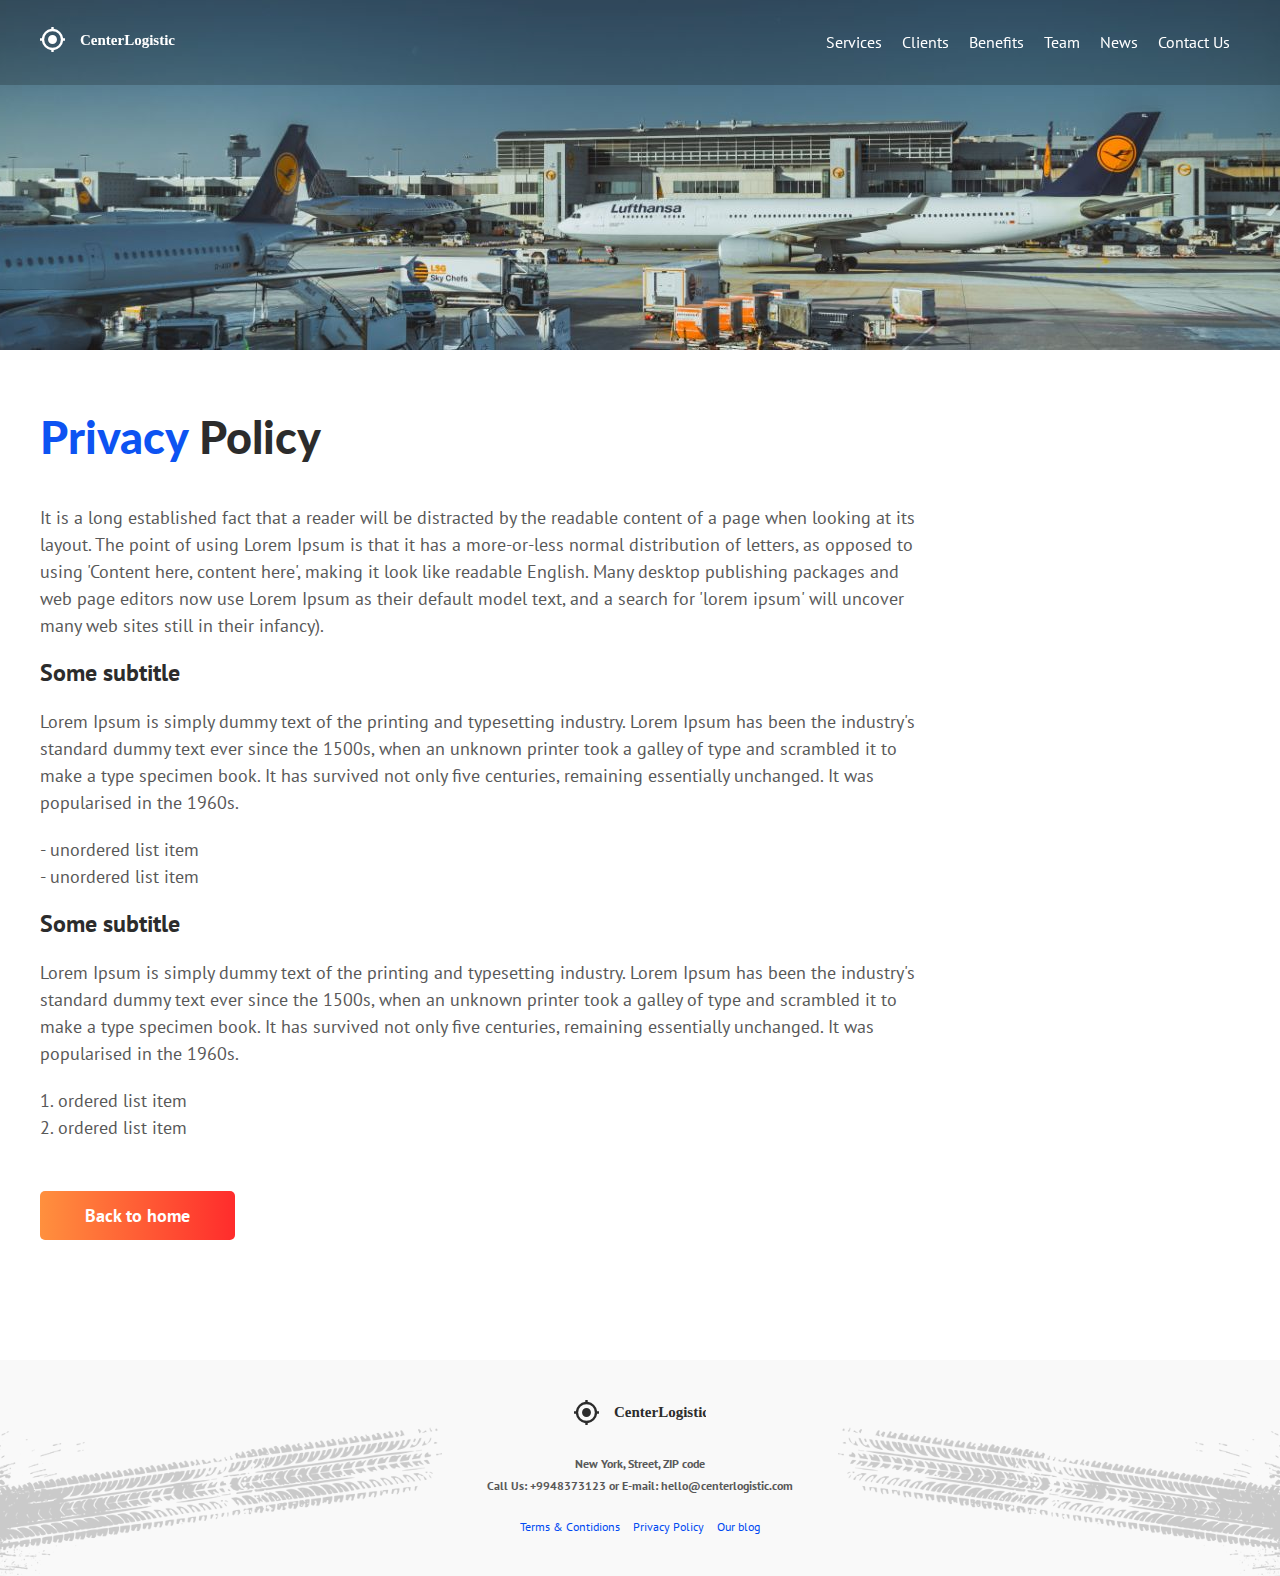
<file: text.html>
<!DOCTYPE html>
<html lang="en">
<head>
    <meta charset="UTF-8">
    <meta http-equiv="X-UA-Compatible" content="IE=edge">
    <meta name="viewport" content="width=device-width, initial-scale=1.0">
    <link rel="preconnect" href="https://fonts.googleapis.com">
    <link rel="preconnect" href="https://fonts.gstatic.com" crossorigin>
    <link href="https://fonts.googleapis.com/css2?family=Lato:wght@400;700;900&family=PT+Sans&display=swap" rel="stylesheet">
    <link rel="stylesheet" href="assets/css/style.css">
    <title>CenterLogistic</title>
</head>
<body>

<div class="page">

    <!-- Header -->
    <header class="header">
        <div class="container">
            <div class="header__inner">
                <a href="index.html">
                    <img src="assets/images/logo.svg" alt="CenterLogistic">
                </a>

                <nav class="nav">
                    <a class="nav__link" href="index.html">Services</a>
                    <a class="nav__link" href="">Clients</a>
                    <a class="nav__link" href="">Benefits</a>
                    <a class="nav__link" href="">Team</a>
                    <a class="nav__link" href="blog.html">News</a>
                    <a class="nav__link" href="">Contact Us</a>
                </nav>

                <button class="burger" type="button">
                    <img class="burger__icon" src="assets/images/burger.svg" alt="">
                </button>
            </div>
        </div>
    </header>

    <!-- Intro -->

    <div class="into intro--text"></div>

    <!-- Main -->

    <section class="section section--last">
        <div class="container">
            <h1 class="section__title"><span>Privacy</span> Policy</h1>

            <div class="text">
                <p>It is a long established fact that a reader will be distracted by the readable content of a page when looking at its layout. The point of using Lorem Ipsum is that it has a more-or-less normal distribution of letters, as opposed to using 'Content here, content here', making it look like readable English. Many desktop publishing packages and web page editors now use Lorem Ipsum as their default model text, and a search for 'lorem ipsum' will uncover many web sites still in their infancy).</p>

                <h3>Some subtitle</h3>

                <p>Lorem Ipsum is simply dummy text of the printing and typesetting industry. Lorem Ipsum has been the industry's standard dummy text ever since the 1500s, when an unknown printer took a galley of type and scrambled it to make a type specimen book. It has survived not only five centuries, remaining essentially unchanged. It was popularised in the 1960s.</p>

                <ul>
                    <li>- unordered list item</li>
                    <li>- unordered list item</li>
                </ul>

                <h3>Some subtitle</h3>

                <p>Lorem Ipsum is simply dummy text of the printing and typesetting industry. Lorem Ipsum has been the industry's standard dummy text ever since the 1500s, when an unknown printer took a galley of type and scrambled it to make a type specimen book. It has survived not only five centuries, remaining essentially unchanged. It was popularised in the 1960s.</p>

                <ol>
                    <li>ordered list item</li>
                    <li>ordered list item</li>
                </ol>
            </div>
            <a class="btn btn--orange" href="index.html">Back to home</a>
        </div>
    </section>


    <!-- Footer -->

    <footer class="footer">
        <div class="container">
            <img src="assets/images/logo-black.svg" alt="">
            <address class="footer__contacts">
                <p>
                    New York, Street, ZIP code
                </p>
                <p>
                    Call Us: <a href="tel:+9948373123">+9948373123</a> or E-mail: <a href="mailto:hello@centerlogistic.com">hello@centerlogistic.com</a>
                </p>
            </address>
            <nav class="footer__nav">
                <a href="">Terms &amp; Contidions</a>
                <a href="">Privacy Policy</a>
                <a href=""> Our blog</a>
            </nav>
        </div>
    </footer>
</div><!-- /.page -->
</body>
</html>
</file>
<file: assets/css/style.css>
body {
    margin: 0;
    font-family: 'PT Sans', sans-serif;
    font-size: 16px;
    color: #585858;
    line-height: 1.4;

    background-color: #fff;
}

body.no-scroll,
body.show-nav {
    overflow: hidden;
}

* {
    box-sizing: border-box;
}

h1, h2, h3, h4, h5, h6 {
    margin: 0;
}

p {
    margin: 0 0 10px;
}

ul, ol {
    margin: 0;
    padding: 0;
    list-style: none;
}

.img {
    display: block;
    max-width: 100%;
    height: auto;
}

.text-center {
    text-align: center;
}

/* Container */
.container {
    width: 100%;
    max-width: 1230px;
    margin: 0 auto;
    padding: 0 15px;
}

.page {
    display: flex;
    flex-direction: column;
    min-height: 100vh;
    overflow: hidden;
}

/* Haeder */

.header {
    width: 100%;
    background-color: rgba(0, 0, 0, 0.2);
    position: fixed;
    top: 0;
    left: 0;
    right: 0;
    z-index: 1000;

    transition: background-color .2s linear;
}

.header--dark,
body.show-nav .header {
    background-color: rgba(0, 0, 0, .9);
}

.header__inner {
    display: flex;
    justify-content: space-between;
    align-items: center;

    height: 85px;
}

/* Nav */

.nav {
    display: flex;
    height: 100%;
    font-size: 16px;
}

.nav__link {
    display: flex;
    align-items: center;
    padding: 0 10px;
    color: #fff;
    text-decoration: none;

    transition: background-color .4s, color .4s linear;
}

.nav__link.active {
    background-color: #004AF2;
}

.nav__link:not(.active):hover {
    background-color: #004AF2;
    color: #000;
    font-weight: 900;
}

/* Burger */

.burger {
    width: 30px;
    height: 23px;
    position: relative;
    padding: 0;
    background: none;
    border: 0;

    font-size: 0;
    color: transparent;

    display: none;
}

.burger:focus {
    outline: none;
}

.burger__line {
    display: block;
    width: 30px;
    height: 2px;
    margin: 3px 0;

    background-color: #fff;

    transition: transform .2s ease-out;
}

.burger__line:nth-child(1) {
    width: 20px;
    margin-left: auto;
}

.burger__line:nth-child(1),
.burger__line:nth-child(3) {
    transform-origin: right;
    transition: width .2s ease-out;
}

.burger.active .burger__line:nth-child(1),
.burger.active .burger__line:nth-child(3) {
    width: 0;
}

.burger.active .burger__line:nth-child(2),
.burger.active .burger__line:nth-child(4) {
    position: absolute;
    left: 0;
    top: 50%;

    transform-origin: center;
}

.burger.active .burger__line:nth-child(2) {
    transform: rotate(45deg);
}

.burger.active .burger__line:nth-child(4) {
    transform: rotate(-45deg);
}


/* Intro */

.intro {
    margin-bottom: 30px;
    position: relative;
}

.intro__slider {
    display: none;

    width: 100%;
    height: 100%;
    overflow: hidden;

    background: #000 url("../images/intro-bg.jpg") no-repeat center;
    background-size: cover;

    position: absolute;
    top: 0;
    left: 0;
    z-index: 1;
}

.intro__slider.slick-initialized {
    background-color: #000;
    display: block;
}

.intro__slider .slick-list,
.intro__slider .slick-track {
    height: 100%;
}

.intro__slider-item {
    width: 100%;
    height: 100%;

    background-position: center;
    background-repeat: no-repeat;
    background-size: cover;
}

.intro__slider-photo {
    display: block;
    width: 100%;
    height: 100%;
    object-fit: cover;
    object-position: center;
}

.intro__slider-arrows {
    position: absolute;
    bottom: 30px;
    left: 430px;
}

.intro__slider-btn {
    width: 0;
    height: 0;
    padding: 0;
    margin: 0 4px;

    font-size: 0;
    color: transparent;
    cursor: pointer;

    background: none;
}

.intro__slider-btn-prev {
    border-style: solid;
    border-width: 10px 10px 10px 0;
    border-color: transparent #fff transparent transparent;
}

.intro__slider-btn-next {
    border-style: solid;
    border-width: 10px 0 10px 10px;
    border-color: transparent transparent transparent #fff;
}

.intro--blog {
    height: 350px;
    background: #000 url(../images/blog-bg.jpg) no-repeat center;
    background-size: cover;
}

.intro--text {
    height: 350px;
    background: #000 url(../images/privacy-bg.jpg) no-repeat center;
    background-size: cover;
}

.intro__inner {
    height: 600px;
    display: flex;
    align-items: flex-end;
    justify-content: space-between;
    position: relative;
    z-index: 2;
}

.intro__text {
    margin-bottom: 45px;
    text-align: right;
}

.intro__countries {
    font-size: 16px;
    color: #fff;
}

.intro__title {
    position: relative;
    font-family: 'Lato', sans-serif;
    font-size: 110px;
    line-height: .9;
    color: rgba(255, 255, 255, .8);
    font-weight: 700;
}

.intro__title-amp {
    font-size: 170px;
    line-height: 1;
    font-weight: 900;
    color: rgba(255, 255, 255, .2);

    position: absolute;
    right: 0;
    top: 50%;

    transform: translateY(-50%);
}


/* Request form */
.request-form {
    width: 100%;
    max-width: 400px;
    background-color: #004AF2;
    overflow: hidden;
    border-radius: 5px;
}

.request-form--intro {
    position: relative;
    bottom: -30px;
}

.request-form__header {
    padding: 20px 30px;
    background-color: #033FC9;
}

.request-form__title {
    margin-bottom: 5px;

    font-family: 'Lato', sans-serif;
    font-size: 30px;
    font-weight: 900;
    color: #fff;
}

.request-form__text {
    font-size: 16px;
    color: #fff;
}

.request-form__content {
    padding: 30px;
}

.request-form--right {
    margin-left: auto;
}


/* Form */

.form__group {
    margin-bottom: 25px;
}

.input {
    display: block;
    width: 100%;

    padding-bottom: 12px;
    padding-left: 50px;

    background: none;
    border: none;
    border-bottom: 1px solid rgba(255, 255, 255, .25);

    font-family: 'PT Sans', sans-serif;
    font-size: 16px;
    color: #fff;

    transition: border-color .2s linear;
}

.input::placeholder {
    color: #fff;
}

.input:focus {
    outline: none;
    border-bottom-color: #fff;
}

.input--user {
    background: url(../images/user-item.svg) left 15px top 5px no-repeat;
}

.input--phone {
    background: url(../images/phone-item.svg) left 15px top 5px no-repeat;
}

.input--email {
    background: url(../images/mail-item.svg) left 15px top 6px no-repeat;
}

.input--dark {
    color: #2C2C2C;
    border-bottom-color: #E8E8E8;
}

.input--dark::placeholder {
    color: #2C2C2C;
}

.input--dark:focus {
    border-bottom-color: #000;
}

.input--dark.input--user {
    background-image: url("../images/_ionicons_svg_ios-person.svg");
}

.input--dark.input--phone {
    background-image: url("../images/_ionicons_svg_ios-call.svg");
}

.input--dark.input--email {
    background-image: url("../images/_ionicons_svg_ios-mail.svg");
}

/* Btn */

.btn {
    display: inline-block;
    vertical-align: middle;
    padding: 15px 45px;

    position: relative;

    font-family: 'PT Sans', sans-serif;
    font-size: 18px;
    line-height: 1.1;
    color: #fff;
    font-weight: 700;
    text-align: center;
    cursor: pointer;
    text-decoration: none;

    background: #333;
    border: 0;
    border-radius: 5px;

    transition: box-shadow .5s, color .5s linear;
}

.btn:hover {
    color:rgb(44, 44, 44);
    box-shadow: 5px 20px 15px rgba(0, 0, 0, 0.22);
  }

.btn--block {
    display: block;
    width: 100%;

}

.btn--orange {
    background-image: linear-gradient(to right, #FF903E, #FF2C2C);
}

.btn--shadow {
    box-shadow: 0 10px 15px rgba(0, 0, 0, .2);
}


/*  .btn::before {
    content: "";
    display: block;
    width: 100%;
    height: 100%;

    background-color: #000;
    opacity: 0;

    position: absolute;
    top: 0;
    left: 0;
    z-index: 1;

    transition: opacity .2s linear;
}*/

/*  .btn span {
    position: relative;
    z-index: 2;
} */

/*  .btn:hover::before {
    opacity: .15;
}*/

/* Section */

.section {
    padding: 60px 0;
}

.section--map {
    background: url("../images/map.svg") no-repeat left 30px top 130px;
}

.section--gray {
    background-color: #F9F9F9;
}

.section__title {
    margin-bottom: 40px;
    font-family: 'Lato', sans-serif;
    font-size: 45px;
    line-height: 1.2;
    font-weight: 900;
    color: #2C2C2C;
}

.section__title span {
    color: #0D53F2;
}

.section--last {
    margin-bottom: 60px;
}

.services {
    position: relative;

    display: flex;
    flex-wrap: wrap;
    padding: 30px 0 50px;

    background-color: #fff;
    border-radius: 5px;
    box-shadow: 0 5px 30px rgba(0, 0, 0, .2);
}

.services__main--title {
    position: absolute;
    bottom: 12px;
    right: 30px;
    z-index: 1;

    font-family: 'Lato', sans-serif;
    font-size: 90px;
    line-height: 1;
    font-weight: 900;
    color: rgba(44, 44, 44, .05);

    pointer-events: none;
}

.services__item {
    display: flex;
    flex-direction: column;
    width: 25%;
    padding: 0 25px;
    margin-bottom: 30px;
}

.services__title {
    margin-bottom: 20px;
    font-family: 'Lato', sans-serif;
    font-size: 24px;
    line-height: 1.2;
    font-weight: 900;
    color: #2C2C2C;
}

.services__text {
    font-family: 'PT Sans', sans-serif;
    font-size: 16px;
    color: #585858;
    font-weight: 400;
}

.services__footer {
    margin-top: auto;
}

.services__link {
    display: inline-block;
    font-size: 16px;
    color: #004AF2;
    text-decoration: none;
}

.services__link:hover {
    color: #FF3E2F;

    transition: color .2s linear;
}

.services__link::after {
    content: "";
    display: block;
    width: 10px;
    height: 2px;

    margin-top: 5px;

    background-color: #004AF2;

    transition: width .2s linear;
}

.services__link:hover::after {
    width: 100%;

    background-color: #FF3E2F;
}


/* Clients */

.clients {
    display: flex;
    margin-bottom: 60px;
}

.clients__logos {
    width: 60%;
}

.clients__reviews {
    width: 40%;
}

.clients__list {
    display: flex;
    flex-wrap: wrap;
    align-items: center;
}

.clients__list li {
    margin-right: 40px;
    margin-bottom: 40px;
}

.clients-love {
    display: inline-block;
    min-height: 47px;
    background: url("../images/heart.svg") no-repeat left 19px top;

    margin-left: 40px;
    padding-top: 5px;

    font-family: 'PT Sans', sans-serif;
    font-size: 18px;
    line-height: 1.1;
    color: #464646;
    font-weight: 400;
}

/* Reviews */

.reviews {
    position: relative;
}

.reviews::before,
.reviews::after {
    content: "";
    display: block;
    width: 10px;
    height: 100%;

    position: absolute;
    top: 0;
    z-index: 3;
}

.reviews::before {
    left: 0;

    background-image: linear-gradient(to right, #fff, rgba(255, 255, 255, 0));
}

.reviews::after {
    right: 0;

    background-image: linear-gradient(to left, #fff, rgba(255, 255, 255, 0));
}

.reviews .slick-list {
    padding-top: 20px;
    z-index: 2;
}

.reviews .slick-dots {
    width: 100%;
    display: flex;
    justify-content: center;

    position: absolute;
    bottom: -20px;
    left: 0;
    z-index: 3;
}

.reviews .slick-dots li {
    margin: 0 6px;
}

.reviews .slick-dots li.slick-active button {
    box-shadow: 0 0 0 5px;
    color: rgba(0, 74, 242, .11);
    background: #004AF2;
}

.reviews .slick-dots button {
    display: block;
    width: 10px;
    height: 10px;
    padding: 0;

    background: #D8D8D8;
    border: 0;
    border-radius: 50%;
    cursor: pointer;
    outline: none;

    color: transparent;
    font-size: 0;

    transition: all .2s linear;
}

.reviews__item {
    display: none;
    padding: 0 10px;
}

.reviews__header {
    display: flex;
    align-items: center;
    margin-bottom: 30px;
    position: relative;
    z-index: 2;
}

.reviews__header::before {
    content: "";
    display: block;
    width: 92px;
    height: 126px;

    background: url("../images/lines.svg") no-repeat;
    position: absolute;
    top: -13px;
    left: 2px;
    z-index: 1;
}

.reviews__header--content {
    padding-left: 20px;
    flex-grow: 1;
    font-family: 'Lato', sans-serif;
}

.reviews__photo {
    width: 100px;
    height: 100px;

    border-radius: 50%;
    border: 5px solid #fff;
    box-shadow: 0 3px 6 px rgba(0, 0, 0, .16);

    position: relative;
    z-index: 2;
}

.reviews__name {
    font-size: 18px;
    line-height: 1.2;
    font-weight: 900;
    color: #2C2C2C;
}

.reviews__company {
    font-size: 16px;
    line-height: 1.2;
    font-weight: 400;
    color: #2C2C2C;
}

.reviews__content {
    font-size: 16px;
    line-height: 1.8;
    font-weight: 400;
    color: #585858;
}

.reviews__content p {
    margin-bottom: 20px;
    text-indent: 20px;
}

/* Benefits */

.benefits {
    display: flex;
}

.benefits__col {
    width: 50%;
}

.benefits-list {
    padding-left: 50px;
    width: 100%;
    max-width: 370px;
    position: relative;

    background-image: linear-gradient(to bottom, #fff 40%, #A5A5A5 40%);
    background-size: 2px 35px;
    background-repeat: repeat-y;
    background-position: left 12px top -4px;
}

.benefits-list::before,
.benefits-list::after {
    content: "";
    display: block;
    width: 26px;
    height: 36px;
    background-repeat: no-repeat;
    background-color: #fff;

    position: absolute;
    left: 0;
    z-index: 1;
}

.benefits-list::before {
    background-image: url("../images/pin-start.svg");
    top: -5;
}

.benefits-list::after {
    background-image: url("../images/pin-end.svg");
    bottom: -5px;
}

.benefits-list__item:not(:last-child) {
    margin-bottom: 35px;
}

.benefits-list__title {
    margin-bottom: 12px;

    font-family: 'Lato', sans-serif;
    font-size: 21px;
    line-height: 1.2;
    font-weight: 900;
    color: #2C2C2C;
}

.benefits-list__text {
    font-family: 'PT Sans', sans-serif;
    font-size: 16px;
    color: #464646;
}


/* Team */

.team {
    display: flex;
    flex-wrap: wrap;
    margin: -15px;
}

.team__col {
    width: 33.333%;
    padding: 0 15px;
    margin-bottom: 30px;
}

.team__photo {
    margin-bottom: 13px;

    box-shadow: 10px 5px 13px rgba(0, 0, 0, .16);
}

.team__name {
    margin-bottom: 5px;

    font-family: 'Lato', sans-serif;
    font-size: 18px;
    line-height: 1.2;
    font-weight: 900;
    color: #2C2C2C;
}

.team__prof {
    margin-bottom: 11px;

    font-size: 16px;
    color: #585858;
}

.team__contacts {
    font-size: 14px;
    line-height: 1.2;
    color: #585858;
}

.team__contacts li {
    margin-bottom: 9px;
}

.team__contacts a {
    color: inherit;
    text-decoration: none;
}

.team__contacts a:hover {
    text-decoration: underline;
}

.team__contacts-icon {
    margin-right: 7px;
    width: 16px;
}

/* Mission */

.mission-title {
    font-family: 'Lato', sans-serif;
    font-size: 90px;
    line-height: 1;
    font-weight: 900;
    color: rgba(0, 0, 0, .05);

    text-align: center;
    text-transform: uppercase;
}

.mission {
    padding: 60px 30px;
    margin-bottom: 30px;
    position: relative;
    margin-top: -25px;

    background-color: #fff;
    border-radius: 5px;
    box-shadow: 10px 5px 13px rgba(0, 0, 0, .16);

    font-family: 'Lato', sans-serif;
    text-align: center;
}

.mission::before,
.mission::after {
    content: "";
    display: block;
    width: 41.66666%;
    height: 2px;

    position: absolute;
    bottom: 0;
    z-index: 1;
}

.mission::before {
    background-color:#004AF2;
    right: 50%;
}

.mission::after {
    background-color:#FC2C2B;
    left: 50%;
}

.mission__title {
    margin-bottom: 5px;

    font-size: 30px;
    line-height: 1.2;
    font-weight: 700;
    color: #004AF2;
}

.mission__subtitle {
    font-size: 21px;
    line-height: 1.2;
    color: #585858;
}

/* Articles */

.articles {
    display: flex;
    justify-content: space-between;
    margin: 0 -15px 30px;
}

.articles--colum {
    flex-direction: column;
    margin-bottom: 75px;
}

.articles--colum
.articles__item {
    max-width: none;
    margin-bottom: 45px;
}

.articles--colum
.articles__item:last-child {
    margin-bottom: 0;
}

.articles__item {
    width: 100%;
    max-width: 500px;
    margin-bottom: 20px;
    padding: 0 15px;
}

.articles__title {
    margin-bottom: 15px;
    font-size: 24px;
    line-height: 1;
    font-weight: 700;
    color: #2C2C2C;
}

.articles__title a {
    color: inherit;
    text-decoration: none;
}

.articles__title a:hover {
    text-decoration: underline;
}

.articles__text {
    margin-bottom: 15px;
}

.articles__date {
    display: block;

    font-size: 12px;
    color: #6E6E6E;
}


/* Footer */

.footer {
    padding: 40px 0;
    margin-top: auto;
    text-align: center;

    background-color: #F9F9F9;
    background-image:
        url("../images/tire-track-left.png"),
        url("../images/tire-track-right.png");
    background-repeat: no-repeat;
    background-position:
        left -50px bottom -80px,
        right -50px bottom -80px;

}

.footer__contacts {
    margin: 25px 0;

    font-size: 12px;
    font-weight: 700;
    color: #585858;
    font-style: normal;
}

.footer__contacts p {
    margin: 0 0 5px;
}

.footer__contacts a {
    color: inherit;
    text-decoration: none;
}

.footer__contacts a:hover {
    text-decoration: underline;
}

.footer__nav {
    font-size: 12px;

}

.footer__nav a {
    margin: 0 5px;

    color: #004AF2;
    text-decoration: none;
}

.footer__nav a:hover {
    text-decoration: underline;
}





/* Modal */

.modal {
    display: none;
    width: 100%;
    height: 100%;
    padding: 30px 15px;
    overflow: auto;

    background-color: rgba(0, 0, 0, .9);

    position: fixed;
    top: 0;
    left: 0;
    z-index: 2000;
}

.modal.show {
    display: block;
}

.modal__inner {
    display: flex;
    justify-content: center;
    align-items: center;
    min-height: 100%;
}

.modal__content {
    max-width: 400px;
    width: 100%;
    padding: 25px;
    position: relative;

    background-color: #fff;
    opacity: 0;

    transform: scale(0.5);
    transition: all .2s ease-out;
}

.modal__header {
    margin-bottom: 25px;

    text-align: center;
}

.modal__icon {
    margin-bottom: 10px;
}

.modal__title {
    margin-bottom: 10px;

    font-family: 'Lato', sans-serif;
    font-size: 24px;
    font-weight: 900;
    line-height: 1.2;
    color: #004AF2;
}

.modal__text {
    font-family: 'PT Sans', sans-serif;
    font-size: 16px;
    color: #2C2C2C;
}

.modal__footer {
    margin-top: 25px;
    padding-top: 25px;
    border-top: 1px solid #E8E8E8;
    text-align: center;
}

.modal__footer-title {
    margin-bottom: 10px;

    font-family: 'Lato', sans-serif;
    font-size: 18px;
    font-weight: 900;
    line-height: 1.2;
    color: #2C2C2C;
}

.modal__contacts {
    font-family: 'PT Sans', sans-serif;
    font-size: 14px;
    color: #2C2C2C;
    font-style: normal;
}

.modal__contacts p {
    margin-bottom: 3px;
}

.modal__contacts a {
    color: inherit;
    text-decoration: none;
}

.modal__contacts a:hover {
    text-decoration: underline;
}

.modal__close {
    width: 20px;
    height: 20px;
    padding: 0;

    background: none;
    border: none;
    cursor: pointer;

    position: absolute;
    top: -20px;
    right: -30px;
    z-index: 1;

    transition: transform .2s linear;
}

.modal__close:hover {
    transform: rotate(90deg);
}

.modal__close img {
    display: block;
}

.main {
    display: flex;
    margin: 0 -15px;

}

.main__col {
    width: 50%;
    padding: 0 15px;
}


/* Privacy */

.text {
    max-width: 890px;
    margin-bottom: 50px;

    font-size: 18px;
    color: #585858;
    line-height: 1.5;
}

.text p {
    margin-bottom: 20px;
}

.text h2,
.text h3,
.text h4,
.text h5,
.text h6 {
    margin-bottom: 20px;

    font-weight: 700;
    color: #2C2C2C;
    line-height: 1.2;
}

.text h2 {
    font-size: 27px;
}

.text h3 {
    font-size: 24px;
}

.text h4 {
    font-size: 21px;
}

.text h5 {
    font-size: 18px;
}

.text h6 {
    font-size: 16px;
}

.text ul, ol {
    margin-bottom: 20px;
}

.text ol {
    list-style-type: decimal;
    list-style-position: inside;
}

/*  .privacy__list--unordered li:before {
    content:  "-";
    position: relative;
    left:     -5px;
}
*/



/* Media Queries */

@media (max-width: 991px) {
        /* Intro */
        .intro__title {
            font-size: 90px;
        }

        .intro__title-amp {
            font-size: 120px;
            right: auto;
            left: 50%;
            transform: translate3d(-50%, -50%, 0);
        }

        .intro--blog,
        .intro--text {
            height: 250px;
        }

        /* Section */
        .section__title {
            text-align: center;
        }

        .section--map {
            background-position: center top 130px;
        }

        /* Services */
        .services__item {
            width: 50%;
        }

        /* Clients */
        .clients {
            flex-direction: column;
            margin-bottom: 60px;
        }

        .clients__logos,
        .clients__reviews {
            width: 100%;
        }

        .clients__logos {
            margin-bottom: 50px;
        }

        .clients__list {
            justify-content: center;
        }
        .clients__list li {
            max-width: 130px;
        }

        /* Footer */
        .footer {
            background-size: 330px auto;
            background-position: left -30px bottom -30px, right -30px bottom -30px;
        }

    }

    @media (max-width: 767px) {

        /* Header */

        .header__inner {
            height: 50px;
        }

        /* Nav */

        .nav {
            padding-top: 9px;
            flex-direction: column;
            width: 100%;
            height: auto;
            min-height: calc(100vh - 50px);

            background-color: rgba(0, 0, 0, .85);

            position: absolute;
            top: 100%;
            left: 0;
            right: 0;
            z-index: 1;

            transform: translateX(100%);
            transition: all .2s linear;
        }

        .nav.show {
            transform: translateX(0);
        }

        .nav__link {
            display: block;
            padding: 10px 15px;
            text-align: right;
        }

        .burger {
            display: block;
        }

        /* Intro */

        .intro {
            margin-bottom: 0;
        }

        .intro__inner {
            flex-direction: column;
            align-items: center;
            height: auto;
            padding-top: 75px;
            padding-bottom: 25px;
        }

        .intro__text {
            margin-bottom: 25px;

            order: 1;

            width: 100%;
            text-align: center;
        }

         .intro__title {
            font-size: 70px;
        }

        .intro__title-amp {
            font-size: 100px;
        }

        .intro__slider-arrows {
            display: none;
        }

        .request-form--intro {
            position: static;

            order: 2;
        }

        /* Benefits */
        .benefits {
            flex-direction: column;
            max-width: 600px;
            margin: 0 auto;
        }

        .benefits__col {
            width: 100%;
        }

        .benefits-list {
            margin-bottom: 30px;
            max-width: none;
        }

        /* Team */
        .team {
            flex-direction: column;
        }

        .team__col {
            width: 100%;
        }

        .team__col:last-child {
            margin-bottom: 0;
        }

        .team__item {
            max-width: 370px;
            margin: 0 auto;
        }

        /* Mission */
        .mission-title {
            font-size: 70px;
        }

        .mission {
            padding: 40px 20px;
            margin-top: -16px;
        }

        .mission__title {
            font-size: 24px;
        }

        .mission__subtitle {
            font-size: 18px;
        }

        /* Articles */
        .articles {
            flex-wrap: wrap;
        }

        .articles__item {
            max-width: none;
        }

        /* Footer */
        .footer {
            background-size: 250px auto;
            background-position: left -20px bottom -30px, right -20px bottom -30px;
        }

         /* Main */

         .main {
            flex-direction: column;
        }

        .main__col {
            width: 100%;
        }

        /* Request form */
        .request-form--right {
            margin: 30px auto 0;
        }

        .articles--colum {
            margin-bottom: 30px;
        }
    }


    @media (max-width: 575px) {
        .intro__title {
            font-size: 60px;
        }

        .intro__title-amp {
            font-size: 90px;
        }

        /* Services */
        .services {
            padding-top: 50px;
            padding-bottom: 10px;
        }

        .services__main--title {
            width: 100%;

            font-size: 60px;
            text-align: center;

            bottom: auto;
            right: auto;
            top: 10px;
        }

        .services__item {
            width: 100%;
        }


        /* Section */

        .section {
            padding: 30px 0;
        }

        .section__title {
            font-size: 35px;
        }

        .section--last {
            margin-bottom: 30px;
        }

        /* Request form */
        .request-form__header,
        .request-form__content {
            padding: 20px;
        }

        .request-form__title {
            font-size: 25px;
        }

        /* Clients */
        .clients__list {
            justify-content: center;
            margin: 0 -15px;
        }

        .clients__list li {
            max-width: none;
            width: 33.33333%;
            margin-right: 0;
            padding: 0 15px;
        }

        .clients__list--logo {
            margin: 0 auto;
        }

        /* Mission */
        .mission-title {
            font-size: 40px;
        }

        .mission {
            padding: 30px 20px;
            margin-top: -10px;
        }

        .mission__title {
            font-size: 20px;
        }

        .mission__subtitle {
            font-size: 16px;
        }

        /* Footer */
        .footer {
            background-position: left -120px bottom -80px, right -120px bottom -80px;
        }

        /* Modal */
        .modal__close {
            right: 0;
            top: -30px;
        }
    }

    @media (max-width: 320px) {
        .intro__title {
            font-size: 40px;
        }

        .intro__title-amp {
            font-size: 50px;
        }
    }
</file>
